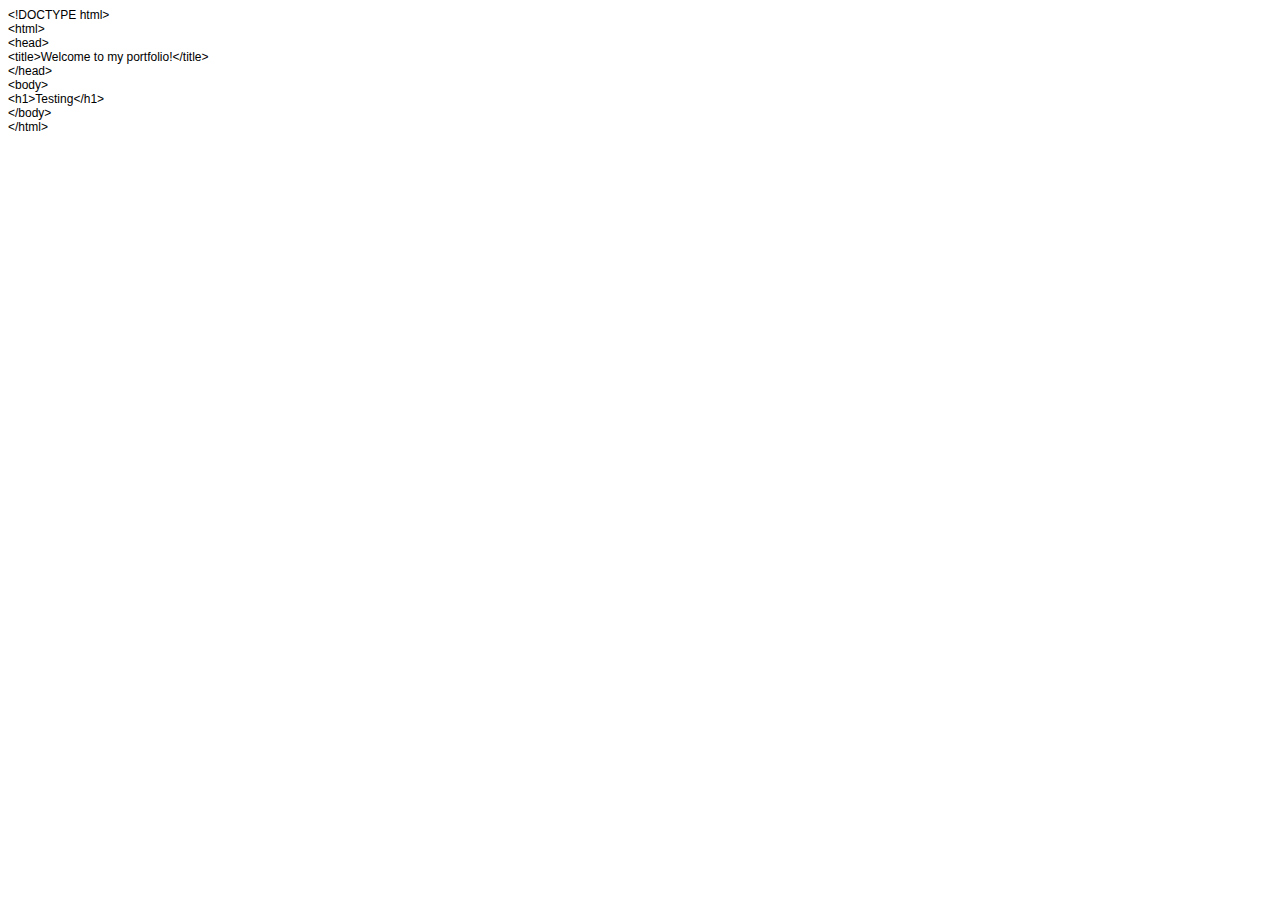
<file: index.html>
<!DOCTYPE html PUBLIC "-//W3C//DTD HTML 4.01//EN" "http://www.w3.org/TR/html4/strict.dtd">
<html>
<head>
  <meta http-equiv="Content-Type" content="text/html; charset=utf-8">
  <meta http-equiv="Content-Style-Type" content="text/css">
  <title></title>
  <meta name="Generator" content="Cocoa HTML Writer">
  <meta name="CocoaVersion" content="1561.4">
  <style type="text/css">
    p.p1 {margin: 0.0px 0.0px 0.0px 0.0px; font: 12.0px Helvetica}
  </style>
</head>
<body>
<p class="p1">&lt;!DOCTYPE html&gt;</p>
<p class="p1">&lt;html&gt;</p>
<p class="p1">&lt;head&gt;</p>
<p class="p1">&lt;title&gt;Welcome to my portfolio!&lt;/title&gt;</p>
<p class="p1">&lt;/head&gt;</p>
<p class="p1">&lt;body&gt;</p>
<p class="p1">&lt;h1&gt;Testing&lt;/h1&gt;</p>
<p class="p1">&lt;/body&gt;</p>
<p class="p1">&lt;/html&gt;</p>
</body>
</html>
</file>
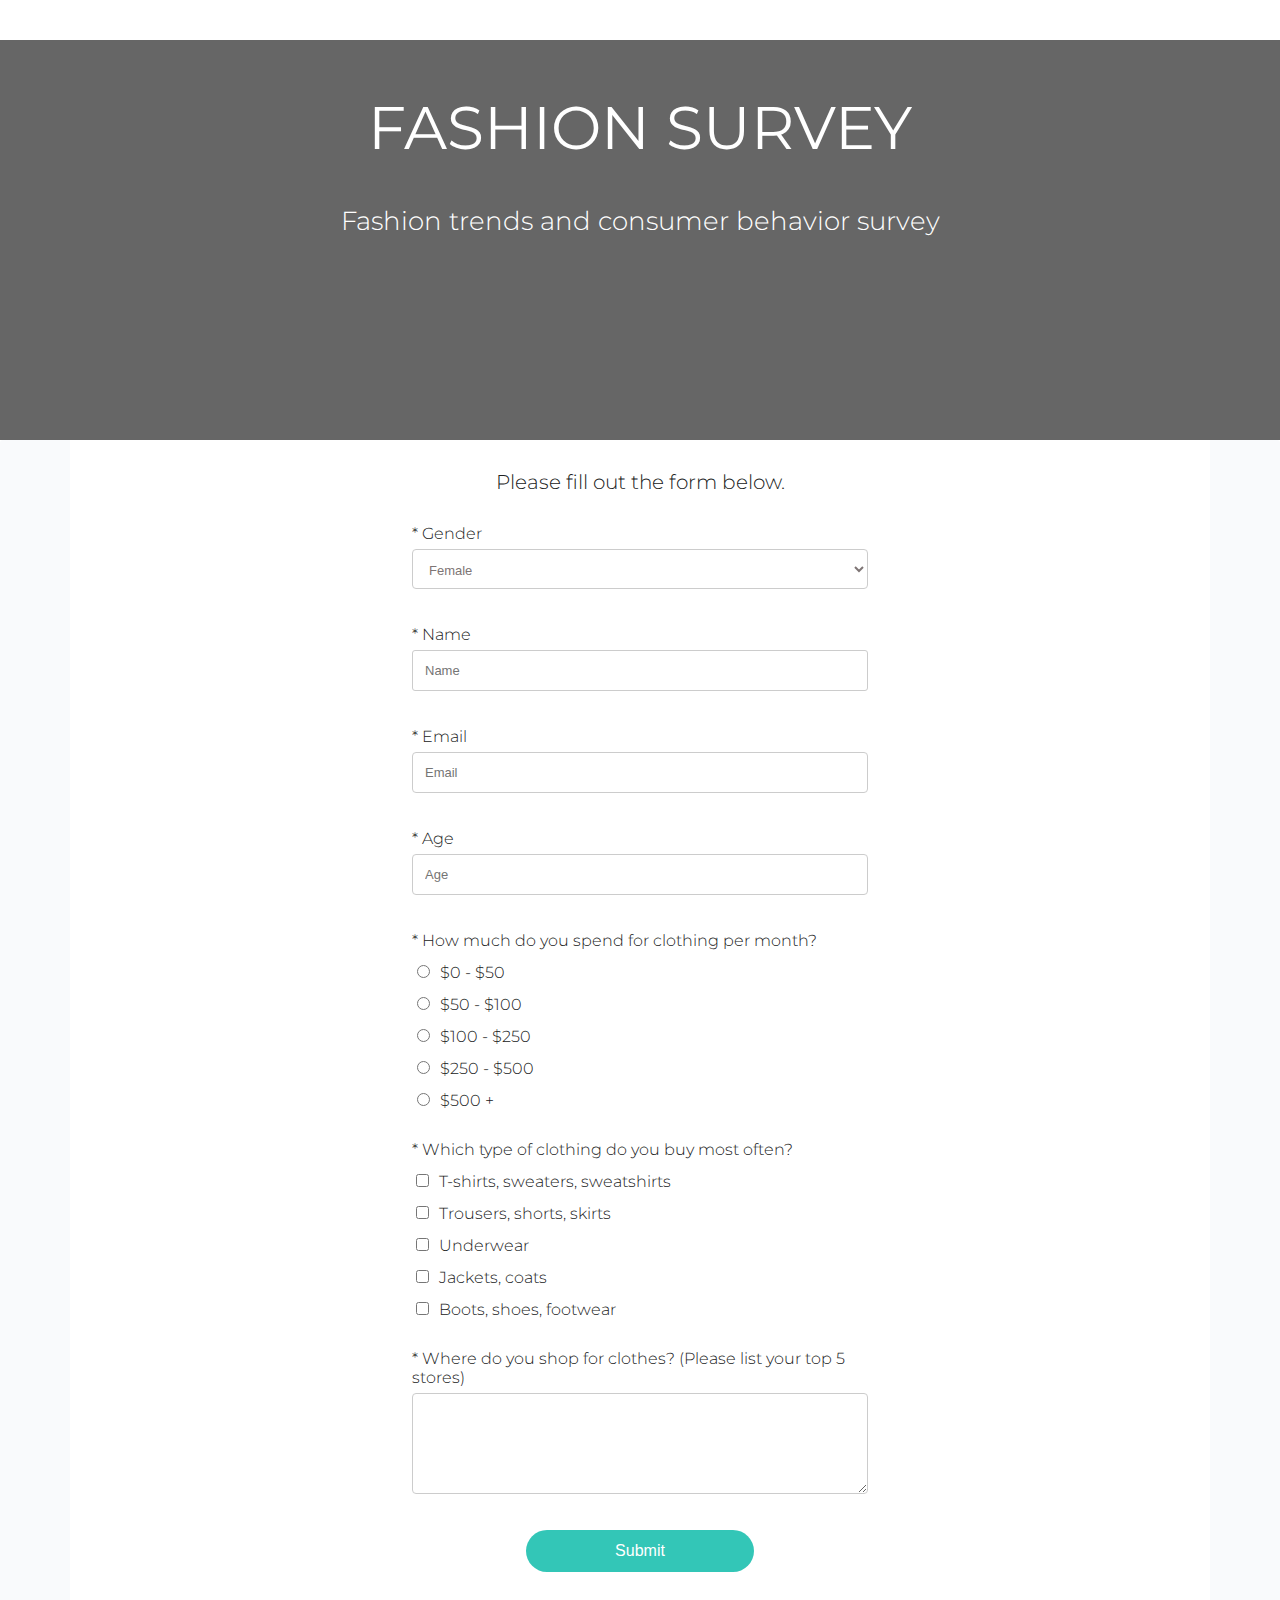
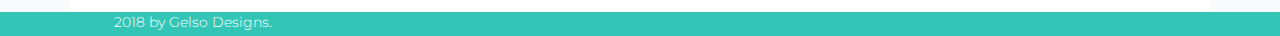
<file: fashion-survey-form/index.html>
<!DOCTYPE html>
<html lang="en" >

<head>
  <meta charset="UTF-8">
  <title>Fashion - Survey Form</title>
  
  
  
      <link rel="stylesheet" href="css/style.css">

  
</head>

<body>

  <html>
	<head>
		<link href="https://fonts.googleapis.com/css?family=Montserrat:200,300,400" rel="stylesheet"> 
		<link rel="stylesheet" href="https://use.fontawesome.com/releases/v5.0.13/css/all.css" integrity="sha384-DNOHZ68U8hZfKXOrtjWvjxusGo9WQnrNx2sqG0tfsghAvtVlRW3tvkXWZh58N9jp" crossorigin="anonymous">
		<title>Survey Form | Gelso Designs</title>
	</head>
	
	<body>
		<header>
			<nav>
				<div class="navbar">
					<i class="fab fa-amilia"></i>
				</div>
			</nav>
			<div class="hero-box">
				<h1 id="title">Fashion Survey</h1>
				<h2>Fashion trends and consumer behavior survey</h2>
			</div>
		</header>
		
		<section class="section-form">
			<div class="form-grid">
				<p id="description">Please fill out the form below.</p>
				<form id="survey-form">
				    <label id="dropdown" for="gender">* Gender
						<select name="gender">
							<option value="female">Female</option>
							<option value="male">Male</option>
						</select>
					</label>
					<label id="name-label" for="name">* Name</label>
					<input type="text" id="name" name="name" placeholder="Name" required>
					<label id="email-label" for="email">* Email</label>
					<input type="email" id="email" name="email" placeholder="Email" required>
					<label id="number-label" for="age">* Age</label>
					<input type="number" id="number" name="age" min="0" max="120" placeholder="Age" required>
					<label id="spending-label" for="spending">* How much do you spend for clothing per month?<br>
						<input class="1-spending" type="radio" value="0 - 50" name="spending" style="margin-right: 10px">$0 - $50<br>
						<input type="radio" value="50 - 100" name="spending" style="margin-right: 10px">$50 - $100<br>
						<input type="radio" value="100 - 250" name="spending" style="margin-right: 10px">$100 - $250<br>
						<input type="radio" value="250 - 500" name="spending" style="margin-right: 10px">$250 - $500<br>
						<input type="radio" value="500 +" name="spending" style="margin-right: 10px">$500 +<br>
					</label>
					<label id="clothing-type-label" for="spending">* Which type of clothing do you buy most often?<br>
						<input type="checkbox" value="T-shirts, sweaters, sweatshirts" name="clothing-type" style="margin-right: 10px">T-shirts, sweaters, sweatshirts<br>
						<input type="checkbox" value="Trousers, shorts, skirts" name="clothing-type" style="margin-right: 10px">Trousers, shorts, skirts<br>
						<input type="checkbox" value="Underwear" name="clothing-type" style="margin-right: 10px">Underwear<br>
						<input type="checkbox" value="Jackets, coats" name="clothing-type" style="margin-right: 10px">Jackets, coats<br>
						<input type="checkbox" value="Boots, shoes , footwear" name="clothing-type" style="margin-right: 10px">Boots, shoes, footwear<br>
					</label>
					<label id="shop-label" for="shop">* Where do you shop for clothes? (Please list your top 5 stores)</label>
					<textarea rows="5"></textarea>
                    <label id="submit-label" type="checkbox"></label>
					<input id="submit" type="submit" value="Submit">	
				</form>
			</div>
		</section>
	
		<footer>
			<ul class="footer">
				<li><i class="fab fa-amilia"></i></li>
		 		<li><h4>2018 by Gelso Designs.</h4></li>
			</ul>
		</footer>
        
	</body>
</html>
  
  

</body>

</html>
</file>
<file: fashion-survey-form/css/style.css>
/* -------------------------------------------*/
/* BASIC SETUP */
/* -------------------------------------------*/
html,
body {
	font-family: 'Montserrat', 'Arial', sans-serif;
	overflow-x: hidden;
	color: #202121;
}

body { margin: 0; }

.clearfix {zoom: 1}
.clearfix:after {
    content: '.';
    clear: both;
    display: block;
    height: 0;
    visibility: hidden;
}

/* -------------------------------------------*/
/* HEADER */
/* -------------------------------------------*/
header {
	background-image: -webkit-gradient(linear, left top, left bottom, from(rgba(0, 0, 0, 0.6)), to(rgba(0, 0, 0, 0.6))), url(https://images.unsplash.com/photo-1491956142110-8a4226a12077?ixlib=rb-0.3.5&ixid=eyJhcHBfaWQiOjEyMDd9&s=9d65bd7937511c934d4b450d31f2c1ec&auto=format&fit=crop&w=1050&q=80);
	background-size: cover;
	background-position: center;
	height: 500px;
}
nav {
	background-color: #33C6B7;
	top: 0;
	width: 100%;
	padding: 0;
}

.navbar {
	max-width: 1140px;
	margin: 0 auto;
	padding-left: 40px;
}

i {
	margin-top: 10px;
	margin-bottom: 10px;
	margin-right: 0;
	font-size: 40px;
	color: #FFF;
}

h1 {
	color: #FFF;
	text-align: center;
	padding-top: 7%;
	font-weight: 400;
	font-size: 60px;
	text-transform: uppercase;
}

h2 {
	font-size: 26px;
	color: #FFF;
	text-align: center;
	font-weight: 300;
}

/* -------------------------------------------*/
/* FORM */
/* -------------------------------------------*/
.section-form {
	background-color: #F9FAFC;
	border-radius: 3px;
}

.form-grid {
	max-width: 1140px;
	background-color: #FFF;
	margin: 0 auto;
	padding-top: 30px;
}

#description {
	margin-top: 0;
	margin-bottom: 0;
	font-size: 20px;
	font-weight: 300;
	text-align: center;
}

#survey-form {
	display: grid;
	width: 40%;
	font-weight: 300;
	font-size: 16px;
	text-align: left;
	margin: 0 auto;
}

label {	padding-top: 30px; }

input[type=text], select, textarea {
	width: 100%;
	padding: 12px;
	border: 1px solid #ccc;
	border-radius: 3px;
	box-sizing: border-box;
	margin-top: 6px;
	margin-bottom: 6px;
	resize: vertical;
	font-size: 13px;
}

input[type=email], select, textarea {
	width: 100%;
	padding: 12px;
	border: 1px solid #ccc;
	border-radius: 4px;
	box-sizing: border-box;
	margin-top: 6px;
	margin-bottom: 6px;
	resize: vertical;
	font-size: 13px;
}

input[type=number], select, textarea {
	width: 100%;
	padding: 12px;
	border: 1px solid #ccc;
	border-radius: 4px;
	box-sizing: border-box;
	margin-top: 6px;
	margin-bottom: 6px;
	resize: vertical;
	font-size: 13px;
}

label select {
	height: 40px;
	font-size: 13px;
	color: #7E7575;
	background-color: #FFF;
}

input[type=radio], checked { 
    background-color: black; 
}

#spending-label input,
#clothing-type-label input {
	margin-top: 15px;
}

input[type=submit] {
	width: 50%;
	background-color: #33C6B7;
	color: #FFF;
	font-size: 16px;
	font-weight: 200;
	padding: 12px;
	border: none;
	border-radius: 200px;
	cursor: pointer;
	margin-bottom: 40px;
}

input[type=submit]:hover {
	background-color: #2eb2a4;
	transition: background-color 0.2s;
}

#submit-label,
#submit {
  margin-left: auto;
  margin-right: auto;
}

/* -------------------------------------------*/
/* FOOTER */
/* -------------------------------------------*/
footer {
	background-color: #33C6B7;
	padding-bottom: 5px;
}

.footer {
	max-width: 1140px;
	margin: 0 auto;
	list-style: none;
}

footer li { display: inline-block; }

h4 {
	margin: 0 auto;
	padding-left: 20px;
	font-size: 14px;
	color: #FFF;
	font-weight: 300;
}

/* -------------------------------------------*/
/* MEDIA QUERIES */
/* -------------------------------------------*/
@media only screen and (max-width: 1350px) {
	header { height: 400px; }
	
	h1 { padding-top: 4%; }
}

@media only screen and (max-width: 900px) {
	#survey-form {
		min-width: 80%;
		margin: 0 auto;
	}
}

@media only screen and (max-width: 700px) {
	header {
		height: 300px;
		background-image: -webkit-gradient(linear, left top, left bottom, from(rgba(0, 0, 0, 0.65)), to(rgba(0, 0, 0, 0.65))), url(https://images.unsplash.com/photo-1491956142110-8a4226a12077?ixlib=rb-0.3.5&ixid=eyJhcHBfaWQiOjEyMDd9&s=9d65bd7937511c934d4b450d31f2c1ec&auto=format&fit=crop&w=1050&q=80);
	}
	
	h1 {
    padding-top: 7%;
    font-size: 40px;
	}

	h2 {
		font-size: 20px;
		font-weight: 200;
	}
}

@media only screen and (max-width: 550px) {
	header { height: 200px; }
	
	h1 {
    padding-top: 1%;
    font-size: 30px;
	}

	h2 {
		font-size: 18px;
		font-weight: 200;
		margin-top :0;
	}
}
</file>
